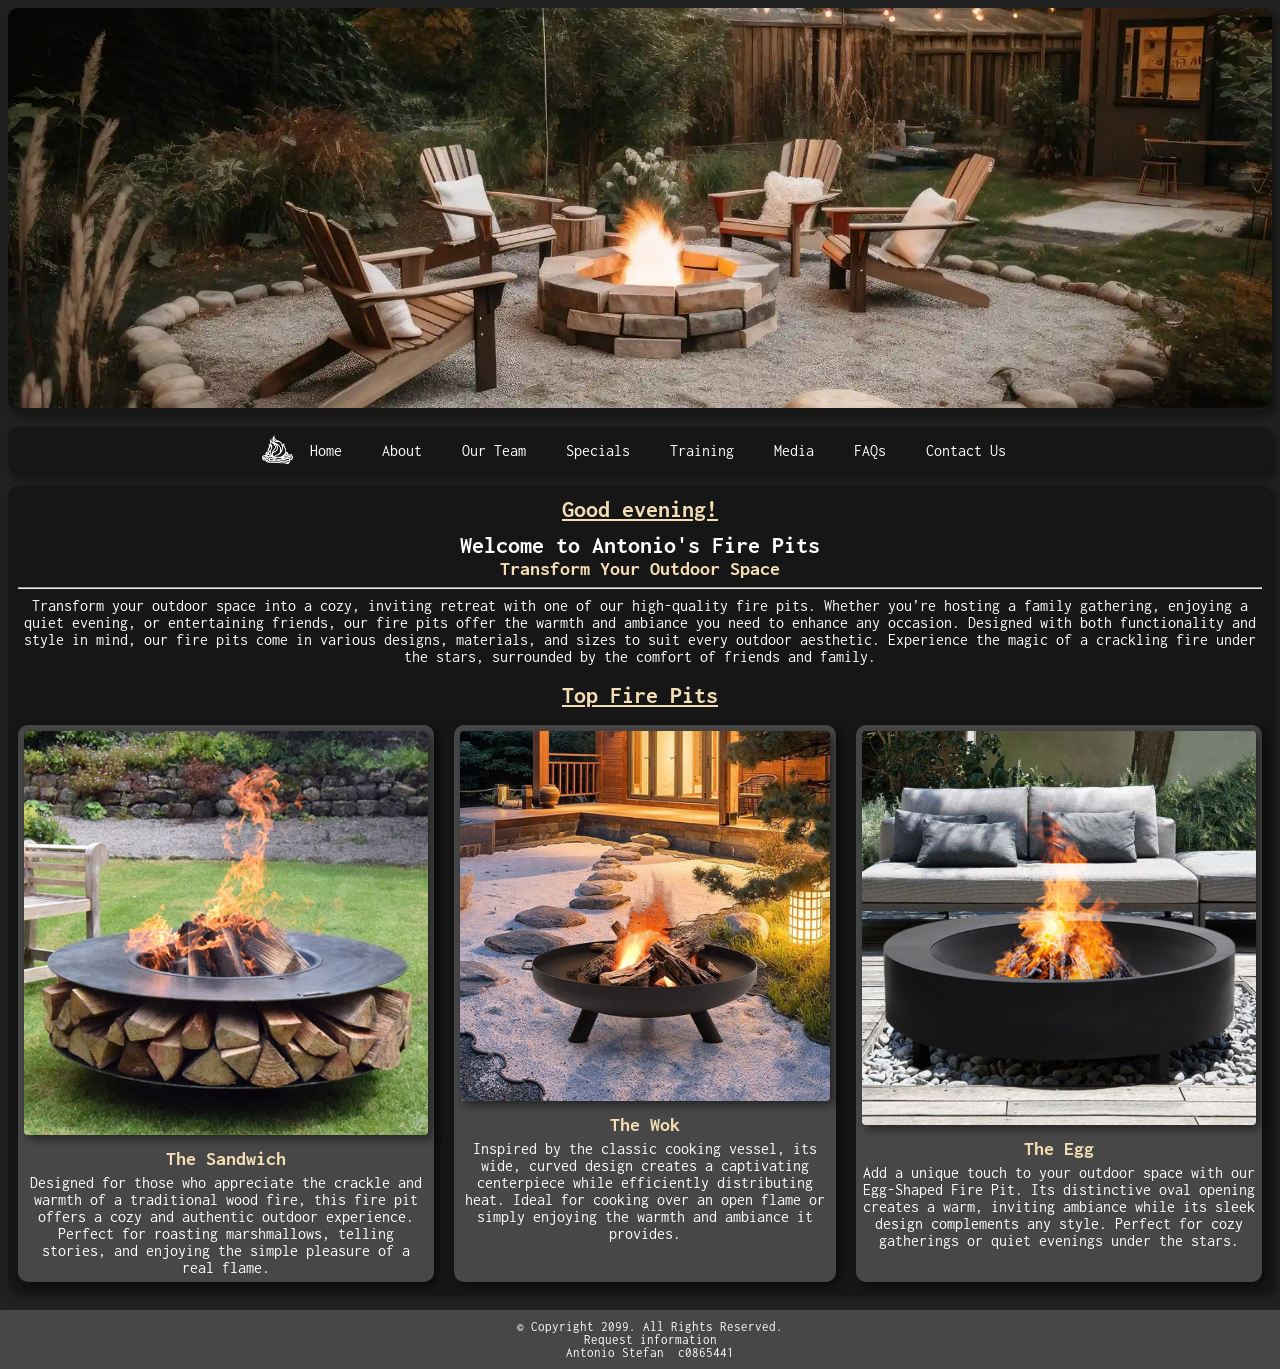
<file: index.html>
<!-- Student Name: Antonio Stefan
Student #: c0865441 -->

<!DOCTYPE html>
<html lang="en">
    <head>
        <title>Antonio's Fire Pits: Home</title>
        <meta charset="UTF-8">
        <link rel="shortcut icon" href="images/favicon.ico">

        <link href="css/style.css" rel="stylesheet">
        <link href="https://fonts.googleapis.com/css?family=Inconsolata" rel="stylesheet">
    </head>

    <body>
        <header class="site-banner rounded shadow">
            <img class="banner-image rounded" src="images/firepit_banner.webp" alt="burning wood in a firepit, cooking marshmellows over flame">
        </header>

        <nav class="navbar-mobile rounded shadow">
            <a class="border-bottom" href="index.html">Home</a>
            <a class="border-bottom" href="about.html">About</a>
            <a class="border-bottom" href="team.html">Our Team</a>
            <a class="border-bottom" href="specials.html">Specials</a>
            <a class="border-bottom" href="training.html">Training</a>
            <a class="border-bottom" href="media.html">Media</a>
            <a class="border-bottom" href="faqs.html">FAQs</a>
            <a href="contact.html">Contact Us</a>
        </nav>

        <nav class="navbar-desktop rounded shadow"> 
            <!-- logo in top left corner that links to home page  -->
            <a href="index.html">
                <img style="color: white;" src="images/logo.png" width="35" height="35" alt="company logo">
            </a>
            
            <ul>
                <li><a href="index.html">Home</a></li>
                <li><a href="about.html">About</a></li>
                <li><a href="team.html">Our Team</a></li>
                <li><a href="specials.html">Specials</a></li>
                <li><a href="training.html">Training</a></li>
                <li><a href="media.html">Media</a></li>
                <li><a href="faqs.html">FAQs</a></li>
                <li><a href="contact.html">Contact Us</a></li>
            </ul>
        </nav>

        <main class="main rounded shadow">
            <h1 class="special-text" id="greeting"></h1>
            <h1>Welcome to Antonio's Fire Pits</h1>
            <h3>Transform Your Outdoor Space</h3>
            <hr>
            <p>Transform your outdoor space into a cozy, inviting retreat with one of our high-quality fire pits. Whether you’re hosting a family gathering, enjoying a quiet evening, or entertaining friends, our fire pits offer the warmth and ambiance you need to enhance any occasion. Designed with both functionality and style in mind, our fire pits come in various designs, materials, and sizes to suit every outdoor aesthetic. Experience the magic of a crackling fire under the stars, surrounded by the comfort of friends and family.</p>
            <br>
            <h2 id="top-fire-pits">Top Fire Pits</h2>
            <br>
            
            <div class="product-grid">
                <article class="product shadow rounded">
                    <img class="shadow" src="images/firepit_c.jpg" alt="firepit">
                    <h3>The Sandwich</h3>
                    <p>Designed for those who appreciate the crackle and warmth of a traditional wood fire, this fire pit offers a cozy and authentic outdoor experience. Perfect for roasting marshmallows, telling stories, and enjoying the simple pleasure of a real flame.</p>
                </article>
                <article class="product shadow rounded">
                    <img class="shadow" src="images/firepit_a.jpg" alt="firepit">
                    <h3 class="product-title">The Wok</h3>
                    <p>Inspired by the classic cooking vessel, its wide, curved design creates a captivating centerpiece while efficiently distributing heat. Ideal for cooking over an open flame or simply enjoying the warmth and ambiance it provides.</p>
                </article>
                <article class="product shadow rounded">
                    <img class="shadow" src="images/firepit_b.jpg" alt="firepit">
                    <h3>The Egg</h3>
                    <p>Add a unique touch to your outdoor space with our Egg-Shaped Fire Pit. Its distinctive oval opening creates a warm, inviting ambiance while its sleek design complements any style. Perfect for cozy gatherings or quiet evenings under the stars.</p>
                </article>
            </div>
        </main>

        <footer class="footer">
            <p>
                &#169; Copyright 2099. All Rights Reserved.
                <br><a href="mailto:info@antoniosfirepits.com">Request information</a>
                <br>Antonio Stefan&nbsp;&nbsp;c0865441
            </p>
        </footer>

        <script src="scripts/script.js"></script>
    </body>
</html>
</file>
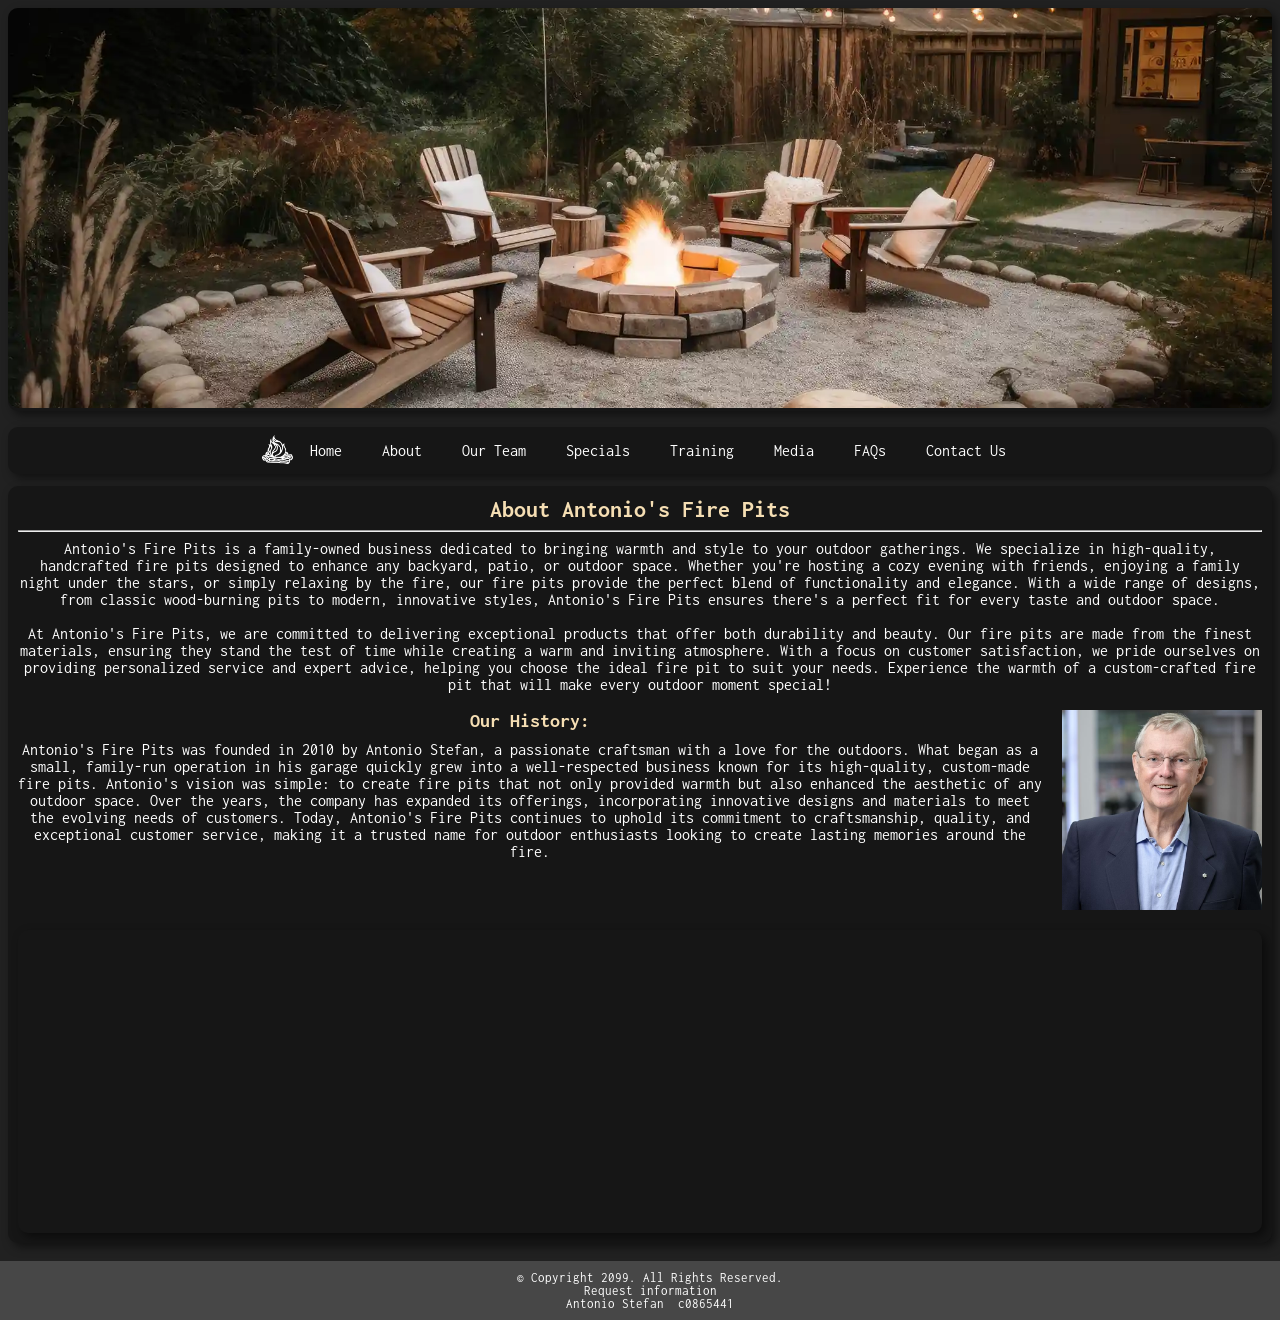
<file: about.html>
<!-- Student Name: Antonio Stefan
Student #: c0865441 -->

<!DOCTYPE html>
<html lang="en">
    <head>
        <title>Antonio's Fire Pits: About</title>
        <meta charset="UTF-8">
        <meta name="viewport" content="width=device-width, initial-scale=1">
        <link rel="shortcut icon" href="images/favicon.ico">

        <link href="css/style.css" rel="stylesheet">
        <link href="css/about.css" rel="stylesheet">
        <link href="https://fonts.googleapis.com/css?family=Inconsolata" rel="stylesheet">
    </head>

    <body>
        <header class="site-banner rounded shadow">
            <img class="banner-image rounded" src="images/firepit_banner.webp" alt="burning wood in a firepit, cooking marshmellows over flame">
        </header>

        <nav class="navbar-mobile rounded shadow">
            <a class="border-bottom" href="index.html">Home</a>
            <a class="border-bottom" href="about.html">About</a>
            <a class="border-bottom" href="team.html">Our Team</a>
            <a class="border-bottom" href="specials.html">Specials</a>
            <a class="border-bottom" href="training.html">Training</a>
            <a class="border-bottom" href="media.html">Media</a>
            <a class="border-bottom" href="faqs.html">FAQs</a>
            <a href="contact.html">Contact Us</a>
        </nav>

        <nav class="navbar-desktop rounded shadow"> 
            <!-- logo in top left corner that links to home page  -->
            <a href="index.html">
                <img style="color: white;" src="images/logo.png" width="35" height="35" alt="company logo">
            </a>
            
            <ul>
                <li><a href="index.html">Home</a></li>
                <li><a href="about.html">About</a></li>
                <li><a href="team.html">Our Team</a></li>
                <li><a href="specials.html">Specials</a></li>
                <li><a href="training.html">Training</a></li>
                <li><a href="media.html">Media</a></li>
                <li><a href="faqs.html">FAQs</a></li>
                <li><a href="contact.html">Contact Us</a></li>
            </ul>
        </nav>

        <main class="main rounded shadow">
            <h1><span id="about-title">About Antonio's Fire Pits</span></h1>
            <hr>
            <p>Antonio's Fire Pits is a family-owned business dedicated to bringing warmth and style to your outdoor gatherings. We specialize in high-quality, handcrafted fire pits designed to enhance any backyard, patio, or outdoor space. Whether you're hosting a cozy evening with friends, enjoying a family night under the stars, or simply relaxing by the fire, our fire pits provide the perfect blend of functionality and elegance. With a wide range of designs, from classic wood-burning pits to modern, innovative styles, Antonio's Fire Pits ensures there's a perfect fit for every taste and outdoor space.</p>
            <br>
            <p>At Antonio's Fire Pits, we are committed to delivering exceptional products that offer both durability and beauty. Our fire pits are made from the finest materials, ensuring they stand the test of time while creating a warm and inviting atmosphere. With a focus on customer satisfaction, we pride ourselves on providing personalized service and expert advice, helping you choose the ideal fire pit to suit your needs. Experience the warmth of a custom-crafted fire pit that will make every outdoor moment special!</p>
            <br>

            <div class="our-history">
                <div>
                    <h3>Our History:</h3>
                    <p>Antonio's Fire Pits was founded in 2010 by Antonio Stefan, a passionate craftsman with a love for the outdoors. What began as a small, family-run operation in his garage quickly grew into a well-respected business known for its high-quality, custom-made fire pits. Antonio's vision was simple: to create fire pits that not only provided warmth but also enhanced the aesthetic of any outdoor space. Over the years, the company has expanded its offerings, incorporating innovative designs and materials to meet the evolving needs of customers. Today, Antonio's Fire Pits continues to uphold its commitment to craftsmanship, quality, and exceptional customer service, making it a trusted name for outdoor enthusiasts looking to create lasting memories around the fire.</p>
                </div>
                <img id="ceo-image" src="images/ceo_img.jpg" alt="man in suit smiling">
            </div>

            <div class="map shadow rounded">
                <iframe src="https://www.google.com/maps/embed?pb=!1m14!1m12!1m3!1d23355.99754670404!2d-82.3830323707359!3d42.967746529783255!2m3!1f0!2f0!3f0!3m2!1i1024!2i768!4f13.1!5e0!3m2!1sen!2sca!4v1733472586964!5m2!1sen!2sca" 
                width="100%" height="450" style="border:0;" allowfullscreen="" loading="lazy" referrerpolicy="no-referrer-when-downgrade"></iframe>            
            </div>
        </main>

        <footer class="footer">
            <p>
                &#169; Copyright 2099. All Rights Reserved.
                <br><a href="mailto:info@antoniosfirepits.com">Request information</a>
                <br>Antonio Stefan&nbsp;&nbsp;c0865441
            </p>
        </footer>
    </body>
</html>
</file>
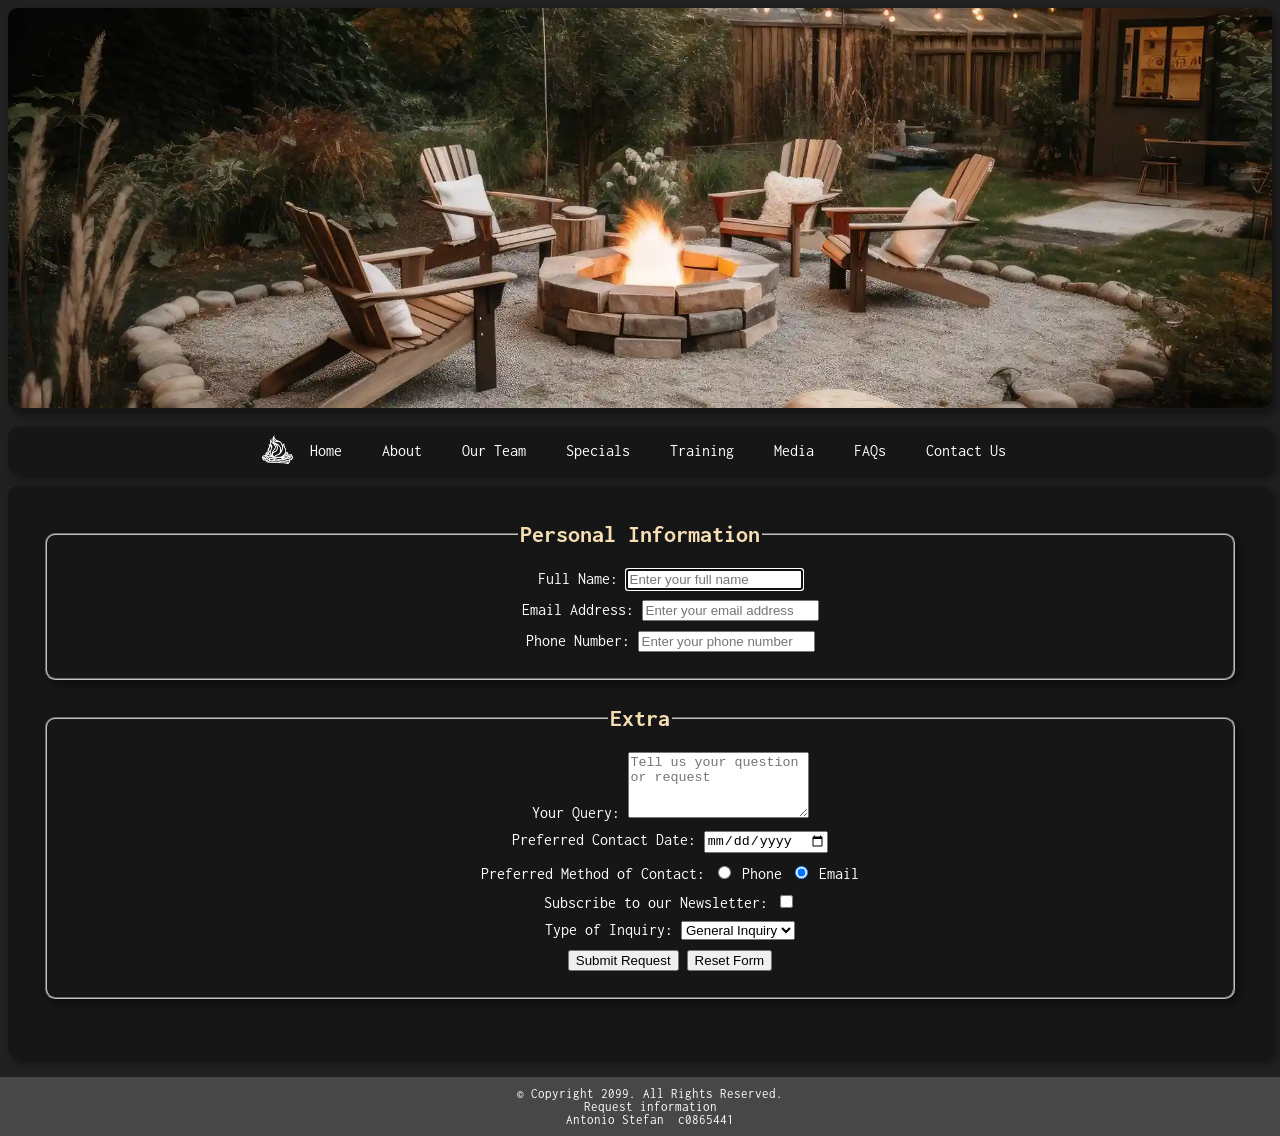
<file: contact.html>
<!-- Student Name: Antonio Stefan
Student #: c0865441 -->

<!DOCTYPE html>
<html lang="en">
    <head>
        <title>Antonio's Fire Pits: Contact Us</title>
        <meta charset="UTF-8">
        <link rel="shortcut icon" href="images/favicon.ico">

        <link href="css/style.css" rel="stylesheet">
        <link href="css/contact.css" rel="stylesheet">
        <link href="https://fonts.googleapis.com/css?family=Inconsolata" rel="stylesheet">
    </head>

    <body>
        <header class="site-banner rounded shadow">
            <img class="banner-image rounded" src="images/firepit_banner.webp" alt="burning wood in a firepit, cooking marshmellows over flame">
        </header>

        <nav class="navbar-mobile rounded shadow">
            <a class="border-bottom" href="index.html">Home</a>
            <a class="border-bottom" href="about.html">About</a>
            <a class="border-bottom" href="team.html">Our Team</a>
            <a class="border-bottom" href="specials.html">Specials</a>
            <a class="border-bottom" href="training.html">Training</a>
            <a class="border-bottom" href="media.html">Media</a>
            <a class="border-bottom" href="faqs.html">FAQs</a>
            <a href="contact.html">Contact Us</a>
        </nav>

        <nav class="navbar-desktop rounded shadow"> 
            <!-- logo in top left corner that links to home page  -->
            <a href="index.html">
                <img style="color: white;" src="images/logo.png" width="35" height="35" alt="company logo">
            </a>
            
            <ul>
                <li><a href="index.html">Home</a></li>
                <li><a href="about.html">About</a></li>
                <li><a href="team.html">Our Team</a></li>
                <li><a href="specials.html">Specials</a></li>
                <li><a href="training.html">Training</a></li>
                <li><a href="media.html">Media</a></li>
                <li><a href="faqs.html">FAQs</a></li>
                <li><a href="contact.html">Contact Us</a></li>
            </ul>
        </nav>

        <main class="main rounded shadow">
                <form>
                    <fieldset class="rounded shadow">
                        <legend>Personal Information</legend>
    
                        <ol>
                            <li>
                                <label for="name">Full Name:</label>
                                <input type="text" id="name" name="name" required placeholder="Enter your full name" autofocus>
                            </li>
                            <li>
                                <label for="email">Email Address:</label>
                                <input type="email" id="email" name="email" required placeholder="Enter your email address">
                            </li>
                            <li>
                                <label for="phone">Phone Number:</label>
                                <input type="tel" id="phone" name="phone" placeholder="Enter your phone number">
                            </li>
                        </ol>
                    </fieldset>
    
                    <fieldset class="rounded shadow">
                        <legend>Extra</legend>
    
                        <ol>
                            <li>
                                <label for="query">Your Query:</label>
                                <textarea id="query" name="query" rows="4" placeholder="Tell us your question or request" required></textarea>
                            </li>
                            <li>
                                <label for="date">Preferred Contact Date:</label>
                                <input type="date" id="date" name="date">
                            </li>
                            <li>
                                <label>Preferred Method of Contact:</label>
                                <input type="radio" id="phone-contact" name="contact-method" value="phone">
                                <label for="phone-contact">Phone</label>
                                <input type="radio" id="email-contact" name="contact-method" value="email" checked>
                                <label for="email-contact">Email</label>
                            </li>
                            <li>
                                <label for="newsletter">Subscribe to our Newsletter:</label>
                                <input type="checkbox" id="newsletter" name="newsletter" value="yes">
                            </li>
                            <li>
                                <label for="inquiry-type">Type of Inquiry:</label>
                                <select id="inquiry-type" name="inquiry-type">
                                    <option value="general">General Inquiry</option>
                                    <option value="sales">Sales</option>
                                    <option value="support">Support</option>
                                    <option value="other">Other</option>
                                </select>
                            </li>
                            <li>
                                <button type="submit">Submit Request</button>
                                <button type="reset">Reset Form</button>
                            </li>
                        </ol>
                    </fieldset>
                </form>
        </main>

        <footer class="footer">
            <p>
                &#169; Copyright 2099. All Rights Reserved.
                <br><a href="mailto:info@antoniosfirepits.com">Request information</a>
                <br>Antonio Stefan&nbsp;&nbsp;c0865441
            </p>
        </footer>
    </body>
</html>
</file>
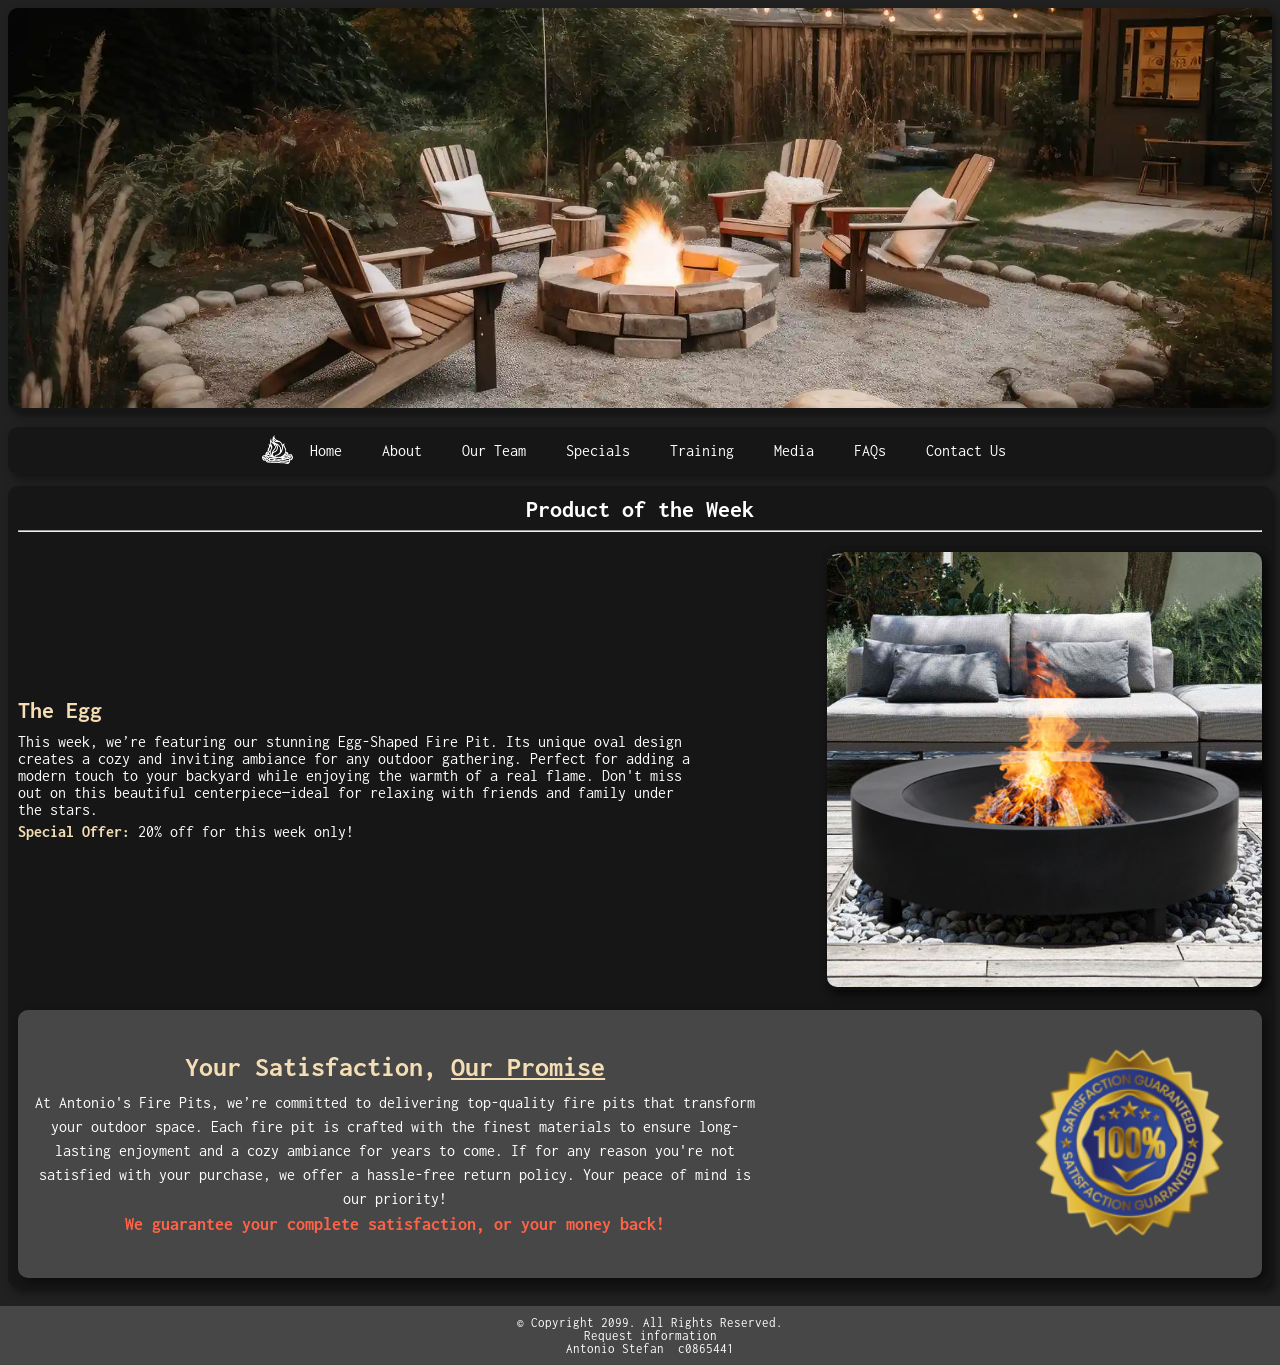
<file: specials.html>
<!-- Student Name: Antonio Stefan
Student #: c0865441 -->

<!DOCTYPE html>
<html lang="en">
    <head>
        <title>Antonio's Fire Pits: Specials</title>
        <meta charset="UTF-8">
        <link rel="shortcut icon" href="images/favicon.ico">

        <link href="css/style.css" rel="stylesheet">
        <link href="https://fonts.googleapis.com/css?family=Inconsolata" rel="stylesheet">
    </head>

    <body>
        <header class="site-banner rounded shadow">
            <img class="banner-image rounded" src="images/firepit_banner.webp" alt="burning wood in a firepit, cooking marshmellows over flame">
        </header>

        <nav class="navbar-mobile rounded shadow">
            <a class="border-bottom" href="index.html">Home</a>
            <a class="border-bottom" href="about.html">About</a>
            <a class="border-bottom" href="team.html">Our Team</a>
            <a class="border-bottom" href="specials.html">Specials</a>
            <a class="border-bottom" href="training.html">Training</a>
            <a class="border-bottom" href="media.html">Media</a>
            <a class="border-bottom" href="faqs.html">FAQs</a>
            <a href="contact.html">Contact Us</a>
        </nav>

        <nav class="navbar-desktop rounded shadow"> 
            <!-- logo in top left corner that links to home page  -->
            <a href="index.html">
                <img style="color: white;" src="images/logo.png" width="35" height="35" alt="company logo">
            </a>
            
            <ul>
                <li><a href="index.html">Home</a></li>
                <li><a href="about.html">About</a></li>
                <li><a href="team.html">Our Team</a></li>
                <li><a href="specials.html">Specials</a></li>
                <li><a href="training.html">Training</a></li>
                <li><a href="media.html">Media</a></li>
                <li><a href="faqs.html">FAQs</a></li>
                <li><a href="contact.html">Contact Us</a></li>
            </ul>
        </nav>

        <main class="main rounded shadow">
            <h1>Product of the Week</h1>
            <hr>
            <section class="product-of-the-week">
                <div class="product-info">
                    <h3>The Egg</h3>
                    <p>This week, we’re featuring our stunning Egg-Shaped Fire Pit. Its unique oval design creates a cozy and inviting ambiance for any outdoor gathering. Perfect for adding a modern touch to your backyard while enjoying the warmth of a real flame. Don't miss out on this beautiful centerpiece—ideal for relaxing with friends and family under the stars.</p>
                    <p><strong>Special Offer:</strong> 20% off for this week only!</p>
                </div>
                <div class="product-image shadow rounded">
                    <img class="rounded shadow" src="images/firepit_b.jpg" alt="Egg-Shaped Fire Pit">
                </div>
            </section>
            <section class="customer-guarantee rounded shadow">
                <div class="guarantee-text">
                    <h2>Your Satisfaction, <span class="underline-text">Our Promise</span></h2>
                    <p>At Antonio's Fire Pits, we’re committed to delivering top-quality fire pits that transform your outdoor space. Each fire pit is crafted with the finest materials to ensure long-lasting enjoyment and a cozy ambiance for years to come. If for any reason you're not satisfied with your purchase, we offer a hassle-free return policy. Your peace of mind is our priority!</p>
                    <p><strong>We guarantee your complete satisfaction, or your money back!</strong></p>
                </div>
                <div class="guarantee-image">
                    <img src="images/satisfaction_guarantee.webp" alt="Customer Satisfaction Guarantee Seal">
                </div>
            </section>
        </main>

        <footer class="footer">
            <p>
                &#169; Copyright 2099. All Rights Reserved.
                <br><a href="mailto:info@antoniosfirepits.com">Request information</a>
                <br>Antonio Stefan&nbsp;&nbsp;c0865441
            </p>
        </footer>
    </body>
</html>
</file>
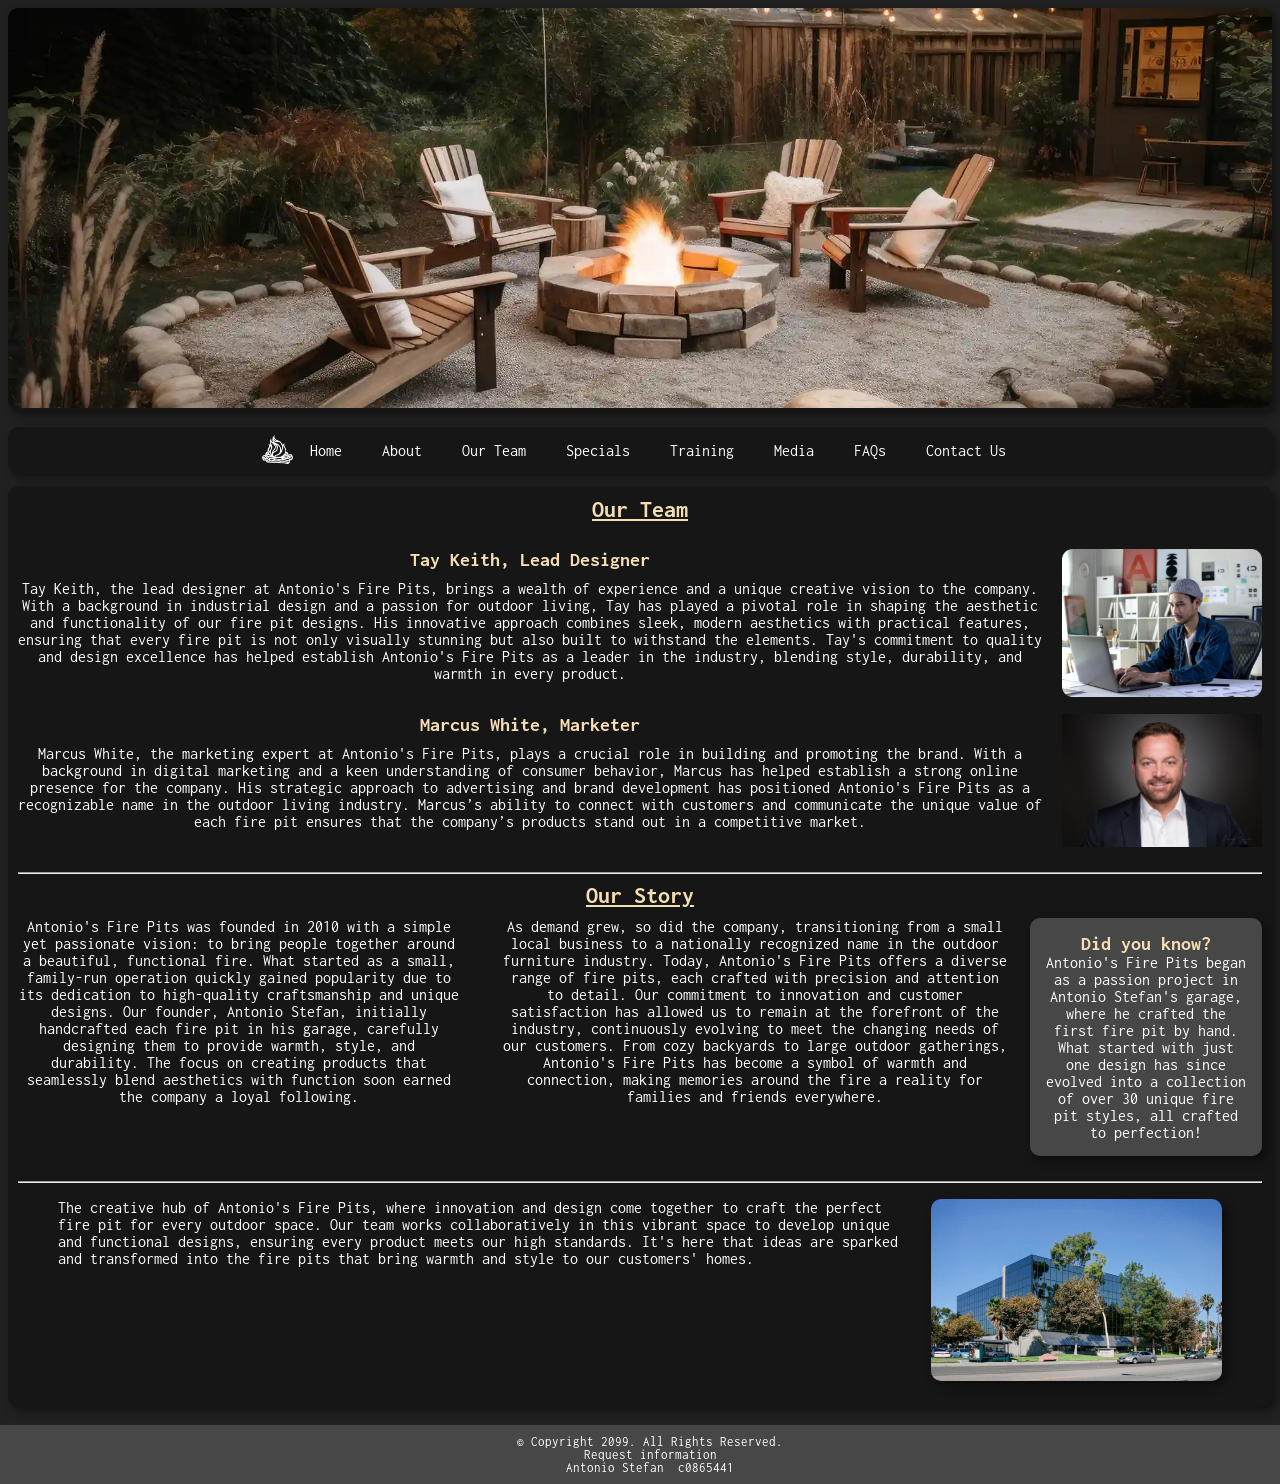
<file: team.html>
<!-- Student Name: Antonio Stefan
Student #: c0865441 -->

<!DOCTYPE html>
<html lang="en">
    <head>
        <title>Antonio's Fire Pits: Our Team</title>
        <meta charset="UTF-8">
        <link rel="shortcut icon" href="images/favicon.ico">

        <link href="css/style.css" rel="stylesheet">
        <link href="css/team.css" rel="stylesheet">
        <link href="https://fonts.googleapis.com/css?family=Inconsolata" rel="stylesheet">
    </head>

    <body>
        <header class="site-banner rounded shadow">
            <img class="banner-image rounded" src="images/firepit_banner.webp" alt="burning wood in a firepit, cooking marshmellows over flame">
        </header>

        <nav class="navbar-mobile rounded shadow">
            <a class="border-bottom" href="index.html">Home</a>
            <a class="border-bottom" href="about.html">About</a>
            <a class="border-bottom" href="team.html">Our Team</a>
            <a class="border-bottom" href="specials.html">Specials</a>
            <a class="border-bottom" href="training.html">Training</a>
            <a class="border-bottom" href="media.html">Media</a>
            <a class="border-bottom" href="faqs.html">FAQs</a>
            <a href="contact.html">Contact Us</a>
        </nav>

        <nav class="navbar-desktop rounded shadow"> 
            <!-- logo in top left corner that links to home page  -->
            <a href="index.html">
                <img style="color: white;" src="images/logo.png" width="35" height="35" alt="company logo">
            </a>
            
            <ul>
                <li><a href="index.html">Home</a></li>
                <li><a href="about.html">About</a></li>
                <li><a href="team.html">Our Team</a></li>
                <li><a href="specials.html">Specials</a></li>
                <li><a href="training.html">Training</a></li>
                <li><a href="media.html">Media</a></li>
                <li><a href="faqs.html">FAQs</a></li>
                <li><a href="contact.html">Contact Us</a></li>
            </ul>
        </nav>

        <main class="main rounded shadow">
            <h1 class="special-text">Our Team</h1>
            <br>

            <article>
                <div class="our-history">
                    <div>
                        <h3>Tay Keith, Lead Designer</h3>
                        <p>Tay Keith, the lead designer at Antonio's Fire Pits, brings a wealth of experience and a unique creative vision to the company. With a background in industrial design and a passion for outdoor living, Tay has played a pivotal role in shaping the aesthetic and functionality of our fire pit designs. His innovative approach combines sleek, modern aesthetics with practical features, ensuring that every fire pit is not only visually stunning but also built to withstand the elements. Tay's commitment to quality and design excellence has helped establish Antonio's Fire Pits as a leader in the industry, blending style, durability, and warmth in every product.</p>
                    </div>
                    <img id="product-designer-img" src="images/product_designer.webp" alt="man with beanie sitting at table typing on laptop">
                </div>

                <br>

                <div class="our-history">
                    <div>
                        <h3>Marcus White, Marketer</h3>
                        <p>Marcus White, the marketing expert at Antonio's Fire Pits, plays a crucial role in building and promoting the brand. With a background in digital marketing and a keen understanding of consumer behavior, Marcus has helped establish a strong online presence for the company. His strategic approach to advertising and brand development has positioned Antonio's Fire Pits as a recognizable name in the outdoor living industry. Marcus’s ability to connect with customers and communicate the unique value of each fire pit ensures that the company’s products stand out in a competitive market.</p>
                    </div>
                    <img id="product-designer-img" src="images/marketer.jpg" alt="man in a suit smiling">
                </div>
            </article>

            <br>
            <hr>

            <h1 class="special-text">Our Story</h1>
            <section id="our-story-section">
                <p>Antonio's Fire Pits was founded in 2010 with a simple yet passionate vision: to bring people together around a beautiful, functional fire. What started as a small, family-run operation quickly gained popularity due to its dedication to high-quality craftsmanship and unique designs. Our founder, Antonio Stefan, initially handcrafted each fire pit in his garage, carefully designing them to provide warmth, style, and durability. The focus on creating products that seamlessly blend aesthetics with function soon earned the company a loyal following.</p>
                <br>
                <p>As demand grew, so did the company, transitioning from a small local business to a nationally recognized name in the outdoor furniture industry. Today, Antonio's Fire Pits offers a diverse range of fire pits, each crafted with precision and attention to detail. Our commitment to innovation and customer satisfaction has allowed us to remain at the forefront of the industry, continuously evolving to meet the changing needs of our customers. From cozy backyards to large outdoor gatherings, Antonio's Fire Pits has become a symbol of warmth and connection, making memories around the fire a reality for families and friends everywhere.</p>
                
                <aside class="rounded shadow">
                    <h3>Did you know?</h3>
                    <p>Antonio's Fire Pits began as a passion project in Antonio Stefan's garage, where he crafted the first fire pit by hand. What started with just one design has since evolved into a collection of over 30 unique fire pit styles, all crafted to perfection!</p>
                </aside>
            </section>

            <br>
            <hr>

            <figure>
                <figcaption>
                    The creative hub of Antonio's Fire Pits, where innovation and design come together to craft the perfect fire pit for every outdoor space. Our team works collaboratively in this vibrant space to develop unique and functional designs, ensuring every product meets our high standards. It's here that ideas are sparked and transformed into the fire pits that bring warmth and style to our customers' homes.
                </figcaption>
                <img  class="rounded shadow" id="office-img" src="images/office.jpg" alt="The office of Antonio's Fire Pits">
              </figure>
        </main>
        
        <footer class="footer">
            <p>
                &#169; Copyright 2099. All Rights Reserved.
                <br><a href="mailto:info@antoniosfirepits.com">Request information</a>
                <br>Antonio Stefan&nbsp;&nbsp;c0865441
            </p>
        </footer>
    </body>
</html>
</file>
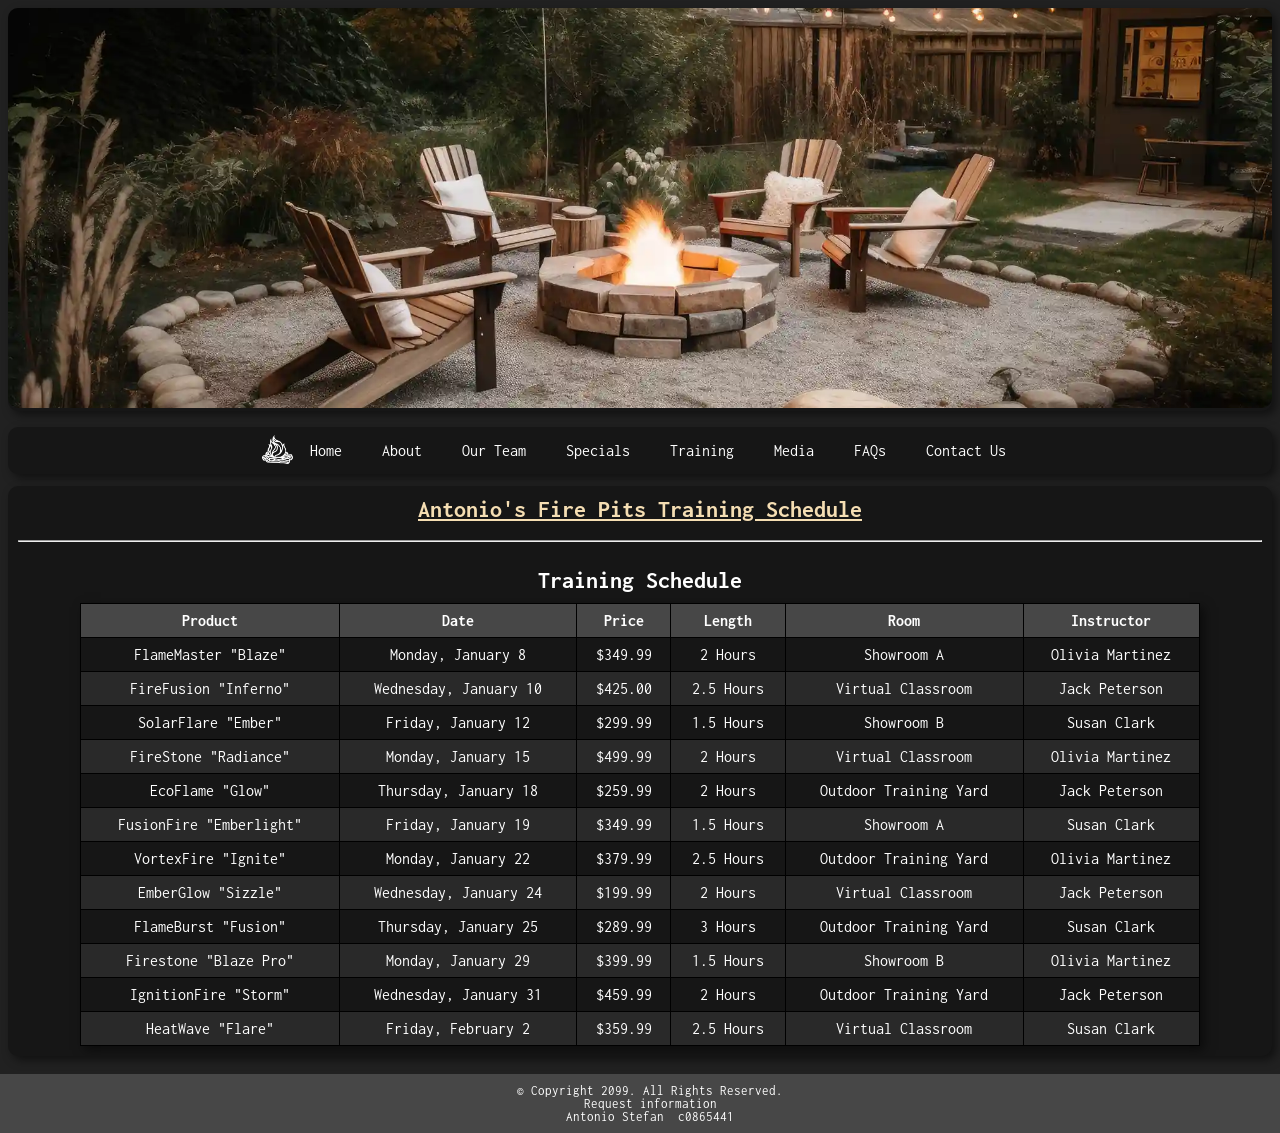
<file: training.html>
<!-- Student Name: Antonio Stefan
Student #: c0865441 -->

<!DOCTYPE html>
<html lang="en">
    <head>
        <title>Antonio's Fire Pits: Training</title>
        <meta charset="UTF-8">
        <link rel="shortcut icon" href="images/favicon.ico">

        <link href="css/style.css" rel="stylesheet">
        <link href="css/training.css" rel="stylesheet">
        <link href="https://fonts.googleapis.com/css?family=Inconsolata" rel="stylesheet">
    </head>

    <body>
        <header class="site-banner rounded shadow">
            <img class="banner-image rounded" src="images/firepit_banner.webp" alt="burning wood in a firepit, cooking marshmellows over flame">
        </header>

        <nav class="navbar-mobile rounded shadow">
            <a class="border-bottom" href="index.html">Home</a>
            <a class="border-bottom" href="about.html">About</a>
            <a class="border-bottom" href="team.html">Our Team</a>
            <a class="border-bottom" href="specials.html">Specials</a>
            <a class="border-bottom" href="training.html">Training</a>
            <a class="border-bottom" href="media.html">Media</a>
            <a class="border-bottom" href="faqs.html">FAQs</a>
            <a href="contact.html">Contact Us</a>
        </nav>

        <nav class="navbar-desktop rounded shadow"> 
            <!-- logo in top left corner that links to home page  -->
            <a href="index.html">
                <img style="color: white;" src="images/logo.png" width="35" height="35" alt="company logo">
            </a>
            
            <ul>
                <li><a href="index.html">Home</a></li>
                <li><a href="about.html">About</a></li>
                <li><a href="team.html">Our Team</a></li>
                <li><a href="specials.html">Specials</a></li>
                <li><a href="training.html">Training</a></li>
                <li><a href="media.html">Media</a></li>
                <li><a href="faqs.html">FAQs</a></li>
                <li><a href="contact.html">Contact Us</a></li>
            </ul>
        </nav>

        <main class="main rounded shadow">
            <h1 class="special-text">Antonio's Fire Pits Training Schedule</h1>
            <hr>
            <br>

            <table class="shadow">
                <caption>Training Schedule</caption>
                <thead>
                    <tr>
                        <th>Product</th>
                        <th>Date</th>
                        <th>Price</th>
                        <th>Length</th>
                        <th>Room</th>
                        <th>Instructor</th>
                    </tr>
                </thead>
                <tbody>
                    <tr>
                        <td>FlameMaster "Blaze"</td>
                        <td>Monday, January 8</td>
                        <td>$349.99</td>
                        <td>2 Hours</td>
                        <td>Showroom A</td>
                        <td>Olivia Martinez</td>
                    </tr>
                    <tr>
                        <td>FireFusion "Inferno"</td>
                        <td>Wednesday, January 10</td>
                        <td>$425.00</td>
                        <td>2.5 Hours</td>
                        <td>Virtual Classroom</td>
                        <td>Jack Peterson</td>
                    </tr>
                    <tr>
                        <td>SolarFlare "Ember"</td>
                        <td>Friday, January 12</td>
                        <td>$299.99</td>
                        <td>1.5 Hours</td>
                        <td>Showroom B</td>
                        <td>Susan Clark</td>
                    </tr>
                    <tr>
                        <td>FireStone "Radiance"</td>
                        <td>Monday, January 15</td>
                        <td>$499.99</td>
                        <td>2 Hours</td>
                        <td>Virtual Classroom</td>
                        <td>Olivia Martinez</td>
                    </tr>
                    <tr>
                        <td>EcoFlame "Glow"</td>
                        <td>Thursday, January 18</td>
                        <td>$259.99</td>
                        <td>2 Hours</td>
                        <td>Outdoor Training Yard</td>
                        <td>Jack Peterson</td>
                    </tr>
                    <tr>
                        <td>FusionFire "Emberlight"</td>
                        <td>Friday, January 19</td>
                        <td>$349.99</td>
                        <td>1.5 Hours</td>
                        <td>Showroom A</td>
                        <td>Susan Clark</td>
                    </tr>
                    <tr>
                        <td>VortexFire "Ignite"</td>
                        <td>Monday, January 22</td>
                        <td>$379.99</td>
                        <td>2.5 Hours</td>
                        <td>Outdoor Training Yard</td>
                        <td>Olivia Martinez</td>
                    </tr>
                    <tr>
                        <td>EmberGlow "Sizzle"</td>
                        <td>Wednesday, January 24</td>
                        <td>$199.99</td>
                        <td>2 Hours</td>
                        <td>Virtual Classroom</td>
                        <td>Jack Peterson</td>
                    </tr>
                    <tr>
                        <td>FlameBurst "Fusion"</td>
                        <td>Thursday, January 25</td>
                        <td>$289.99</td>
                        <td>3 Hours</td>
                        <td>Outdoor Training Yard</td>
                        <td>Susan Clark</td>
                    </tr>
                    <tr>
                        <td>Firestone "Blaze Pro"</td>
                        <td>Monday, January 29</td>
                        <td>$399.99</td>
                        <td>1.5 Hours</td>
                        <td>Showroom B</td>
                        <td>Olivia Martinez</td>
                    </tr>
                    <tr>
                        <td>IgnitionFire "Storm"</td>
                        <td>Wednesday, January 31</td>
                        <td>$459.99</td>
                        <td>2 Hours</td>
                        <td>Outdoor Training Yard</td>
                        <td>Jack Peterson</td>
                    </tr>
                    <tr>
                        <td>HeatWave "Flare"</td>
                        <td>Friday, February 2</td>
                        <td>$359.99</td>
                        <td>2.5 Hours</td>
                        <td>Virtual Classroom</td>
                        <td>Susan Clark</td>
                    </tr>
                </tbody>
            </table>
        </main>

        <footer class="footer">
            <p>
                &#169; Copyright 2099. All Rights Reserved.
                <br><a href="mailto:info@antoniosfirepits.com">Request information</a>
                <br>Antonio Stefan&nbsp;&nbsp;c0865441
            </p>
        </footer>
    </body>
</html>
</file>
<file: css/style.css>
/* variables */
html {
    --bg-a: #212121;
    --bg-b: #474747;
    --bg-c: #161616;
    --text-color: white;
    --accent-color: wheat;
}

/* css reset */
body, h1, h2, h3, h4, h5, h6, p, ul, li, a {
    margin: 0;
    padding: 0;
    list-style: none;
    text-decoration: none;
    color: inherit;
}

body, html {
    overflow-x: hidden;
}

video {
    width: 100%; 
    height: 50%;
    background-color: #000; 
    display: block; 
}

/* Audio styling */
audio {
    width: 100%;
    max-width: 400px;
    margin: 10px auto; 
    border-radius: 5px; 
    background-color: #f9f9f9; 
    box-shadow: 0 2px 4px rgba(0, 0, 0, 0.1); 
}

/* mobile rules */
body {
    margin: 0 auto;
    display: flex;
    flex-direction: column;
    /* overflow: hidden; */
    min-height: 100vh;
    text-align: center;
    font-family: 'Inconsolata', monospace;
    color: var(--text-color);
    background-color: var(--bg-a);
}

.main {
    flex: 1;
    overflow: hidden;
    display: block;
    margin: 8px 8px 18px 8px;
    padding: 10px;
    height: 70vh;
    background-color: var(--bg-c);
}

.rounded {
    border-radius: 10px;
}

.shadow {
    box-shadow: 4px 4px 10px rgba(0, 0, 0, 0.5); /* offset x + y, blur, color */
    /* box-shadow: 3px 3px black; */
}

.site-banner {
    margin: 8px;
    /* margin-top: 10px;
    margin-bottom: 10px; */
    text-align: center;
    background-color: var(--bg-c);
    height: 15%;
}

.banner-image {
    object-fit: cover;
    width: 100%;
    max-height: 400px;
}

.navbar-desktop {
    display: none;
}

.navbar-mobile {
    display: block;
    list-style: none;
    margin: 8px;
    text-align: center;
    border: 1px solid var(--bg-c);
}

.navbar-mobile a {
    border-collapse: collapse;
    display: inline-block;
    width: 100%;
    padding-top: 20px;
    padding-bottom: 20px;
    font-size: 1em;
    font-weight: bold;
}

.border-bottom {
    border-bottom: 1px solid black;
}

.footer {
    width: 100%;
    height: 10%;
    font-size: 0.8em;
    padding: 10px;
    display: flex;
    justify-content: center;
    align-items: center;
    margin-top: auto;
    background-color: var(--bg-b);
}

.product-grid {
    display: flex;
    gap: 20px;
}

.product {
    padding: 6px;
    background-color: var(--bg-b);
}

.product img {
    width: 100%;
    border-radius: 4px;
}

.product h3 {
    margin:  10px 0 5px;
}

.product-of-the-week {
    display: flex;
    justify-content: space-between;
    align-items: center;
    margin: 20px 0;
}

.product-info {
    width: 55%;
    text-align: left;
}

.product-info h3 {
    color: var(--accent-color);
    font-size: 1.5rem;
    margin-bottom: 10px;
}

.product-info p {
    font-size: 1rem;
    color: var(--text-color);
    padding-bottom: 5px;
}

.product-info strong {
    color: var(--accent-color);
}

.product-image {
    width: 35%;
}

.product-image img {
    width: 100%;
}

.customer-guarantee {
    display: flex;
    justify-content: space-between;
    align-items: center;
    padding: 10px;
    background-color: var(--bg-b);
}

.guarantee-text {
    width: 60%;
    color: var(--text-color);
}

.guarantee-text h2 {
    font-size: 1.75rem;
    margin-bottom: 10px;
    color: var(--accent-color);
}

.guarantee-text p {
    font-size: 1rem;
    line-height: 1.5;
}

.guarantee-text strong {
    font-size: 1.1rem;
    color: #FF6347;
}

.guarantee-image {
    width: 20%;
}

.guarantee-image img {
    width: 100%;
}

.underline-text {
    text-decoration: underline;
}

h1, h2 {
    font-size: 1.5rem;
}

h3, h4, h5, h6 {
    color: var(--accent-color);
    font-size: 1.25rem;
}

#top-fire-pits {
    text-decoration: underline;
    color: var(--accent-color);
}

.special-text {
    text-decoration: underline;
    color: var(--accent-color);
    padding-bottom: 10px;
}

.mobile {
    display: block;
}

.tablet-desktop {
    display: none;
}

/* tablet/desktop viewport */
@media screen and (min-width: 630px), print {
    .mobile {
        display: none;
    }

    .tablet-desktop {
        display: block;
    }
}

/* desktop viewport */
@media screen and (min-width: 1015px), print {
    .mobile {
        display: none;
    }

    .tablet-desktop {
        display: block;
    }

    .navbar-mobile {
        display: none;
    }

    .navbar-desktop {
        padding: 0 15px;
        margin: 8px 8px 4px 8px;
        height: 5%;
        display: flex;
        justify-content: center;
        align-items: center;
        background-color: var(--bg-c);
    }
    
    .navbar-desktop ul {
        display: flex;
        gap: 10px;
    }
    
    .navbar-desktop ul li {
        flex-grow: 1;
        padding: 15px;
        text-align: center;
    }
    
    .navbar-desktop ul li a:hover {
        color: var(--accent-color);
    }
}
</file>
<file: css/about.css>
.our-history {
    display: flex;
    flex-direction: row;
    align-items: flex-start;
    justify-content: flex-start;
    width: 100%;
    gap: 20px;
}

.our-history p {
    flex-grow: 1;
}

.our-history h3 {
    margin-bottom: 10px;
}

#ceo-image {
    width: 200px;
    height: auto;
    align-self: flex-start;
}

#about-title {
    color: var(--accent-color);
    padding-bottom: 20px;
}


.map {
    width: 100%;
    max-width: 100%;
    overflow: hidden;
    margin-top: 20px;
}

.map iframe {
    width: 80%;
    max-width: 100%;
    height: 100px;
}

/* tablet/desktop viewport */
@media screen and (min-width: 630px), print {
    .mobile {
        display: none;
    }
    
    .tablet-desktop {
        display: block;
    }
    
    .map iframe {
        height: 300px;  /* Adjust the height for smaller screens */
    }
}

/* desktop viewport */
@media screen and (min-width: 1015px), print {
    .mobile {
        display: none;
    }

    .tablet-desktop {
        display: block;
    }
}
</file>
<file: css/contact.css>
.main {
    padding: 35px;
}

fieldset {
    margin-bottom: 25px;
}

form, #main-fieldset {
    height: 98%;
    flex-grow: 1;
}

ol {
    margin-left: 20px; 
}

ol li {
    margin-bottom: 10px;
}

legend {
    font-weight: bold;
    color: var(--accent-color);
    font-size: 1.5em;
}
</file>
<file: css/team.css>
.our-history {
    display: flex;
    flex-direction: row;
    align-items: flex-start;
    justify-content: flex-start;
    width: 100%;
    gap: 20px;
}

.our-history p {
    flex-grow: 1;
}

.our-history h3 {
    margin-bottom: 10px;
}

#product-designer-img {
    width: 200px;
    height: auto;
    align-self: flex-start;
}

#our-story-section {
    display: flex;
    flex-direction: row;
    align-items: flex-start;
    justify-content: flex-start;
    width: 100%;
    gap: 20px;
}

#office-img {
    width: 25%;
}

figure {
    display: flex;
    align-items: left;
}

figcaption {
    margin-right: 15px;
    text-align: left;
}

aside {
    padding: 15px;
    background-color: var(--bg-b);
}
</file>
<file: css/training.css>
table {
    width: 90%;
    margin: 0 auto;
    border-collapse: collapse;
}
 
th, td {
    border: 1px solid #000;
    padding: 0.5em;
}
 
th {
    background-color: #474747;
}

caption {
    padding-bottom: 10px;
    font-weight: bold;
    font-size: 1.5em;
}

tr:hover, tr:nth-child(even):hover {
    background-color: rgb(153, 135, 100);
    opacity: 100%;
}

tr:nth-child(even) {
    background-color: #292929;
}
</file>
